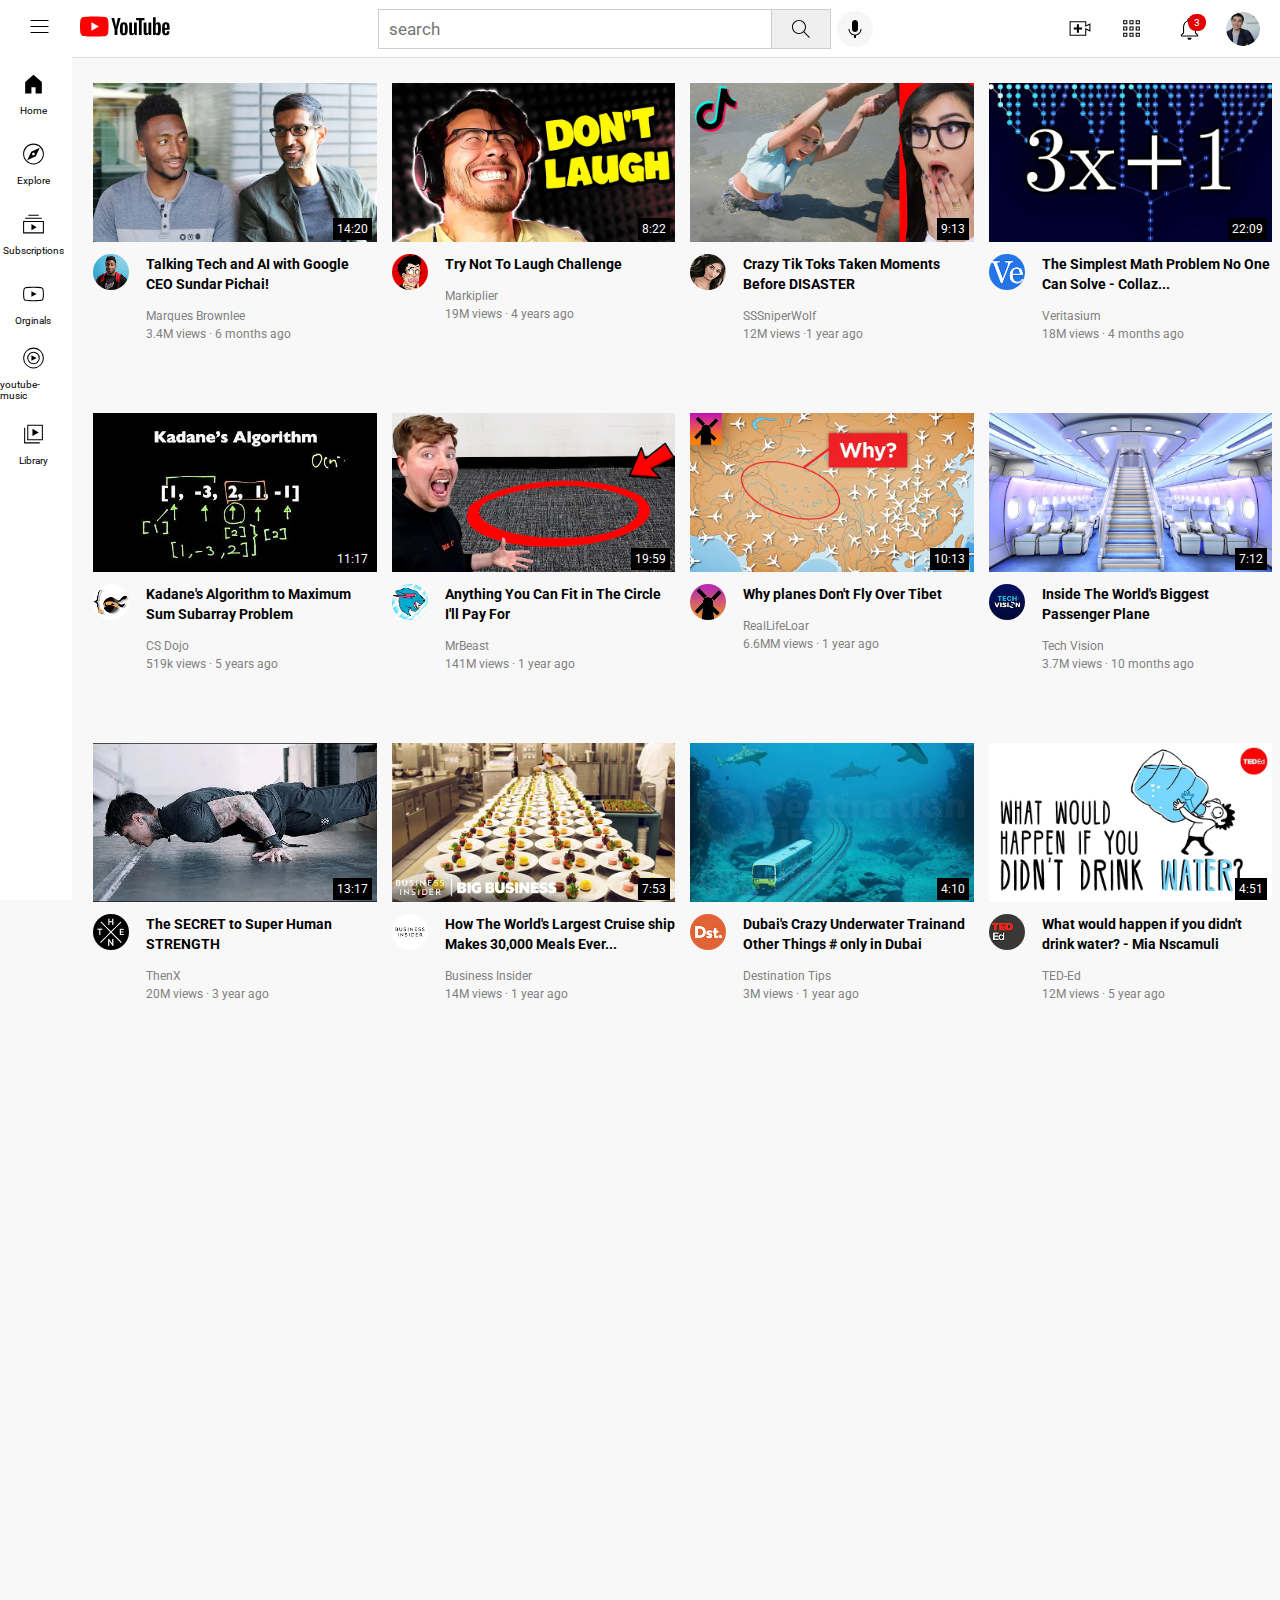
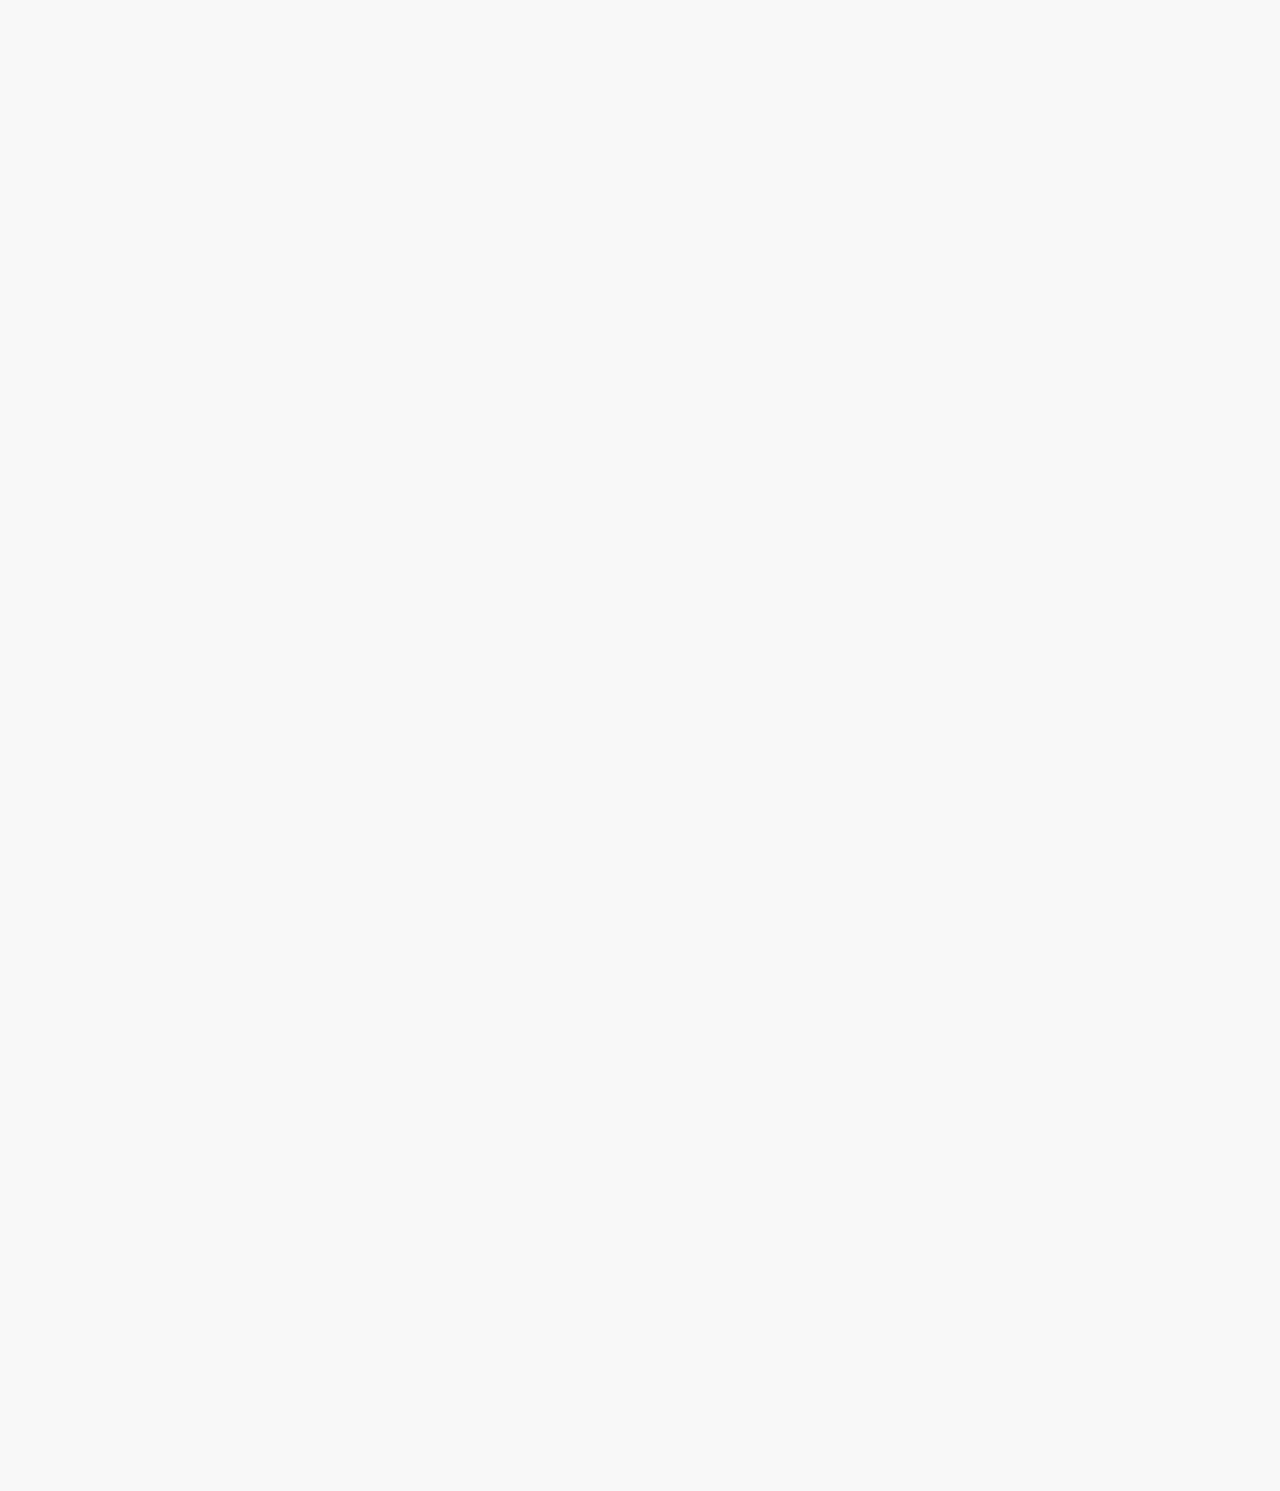
<file: index.html>
<!DOCTYPE html>
<html>
    <head>
        <title>youtube clone</title>
        <link rel="preconnect" href="https://fonts.googleapis.com">
        <link rel="preconnect" href="https://fonts.gstatic.com" crossorigin>
        <link href="https://fonts.googleapis.com/css2?family=Roboto:ital,wght@0,100;0,300;0,400;0,500;0,700;0,900;1,100;1,300;1,400;1,500;1,700;1,900&display=swap" rel="stylesheet">
        <link rel="stylesheet" href="styles/styles.css">
        <link rel="stylesheet" href="styles/header.css">
        <link rel="stylesheet" href="styles/general.css">
        <link rel="stylesheet" href="styles/sidebar.css">
    </head>
    <body class="body">
      <div class="header">
        <div class="logo">
            <img class="hamburger-menu" src="icons/hamburger-menu.svg">
            <img class="youtube-logo" src="icons/youtube-logo.svg">
        </div>
        <div class="search">
            <input class="search-bar" type="text" placeholder="search">
            <button class="search-button">
                <img  class="search-icon"src="icons/search.svg">
                <div class="tooltip">Search</div>
            </button>
            <button class="voice-search-button">
                <img class="voice-search-icon" src="icons/voice-search-icon.svg">
                <div class="tooltip">Search with your voice</div>
            </button>
        </div>
        <div class="flexbox1">
            <div class="upload">
           <img class="upload-icon" src="icons/upload.svg">
           <div class="tooltip">Create</div>
           </div>
           <div class="youtube">
           <img class="apps-icon" src="icons/youtube-apps.svg">
           <div class="tooltip">Youtube apps</div>
           </div>
           <div class="notifications">
           <div class="notifications-icon-div">
           <img class="notifications-icon" src="icons/notifications.svg">
           <div class="notifications-number">3</div>
           <div class="tooltip">Notifications</div>
           </div>
           </div>
           <img class="channal-profile" src="profiles/my-channel.jpeg">
        </div>
      </div>
      <div class="sidebar">
        <div class="sidebar-setup">
            <img src="icons/home.svg">
            <p class="text">Home</p>
        </div>
        <div class="sidebar-setup">
            <img src="icons/explore.svg">
            <p class="text">Explore</p>
        </div>
        <div class="sidebar-setup">
            <img src="icons/subscriptions.svg">
            <p class="text">Subscriptions</p>
        </div>
        <div class="sidebar-setup">
            <img src="icons/originals.svg">
            <p class="text">Orginals</p>
        </div>
        <div class="sidebar-setup">
            <img src="icons/youtube-music.svg">
            <p class="text">youtube-music</p>
        </div>
        <div class="sidebar-setup">
            <img src="icons/library.svg">
            <p class="text">Library</p>
        </div>
      </div>
      <div class="page">
       <div class="box">
        <div class="relative">
            <a href="https://www.youtube.com/watch?v=n2RNcPRtAiY">
                <img  class="video-thumbnail" src="pictures/thumbnail-1.webp">
            </a>
            <div class="timestamp">14:20</div>
        </div>
        <div class="video-info">
            <div>
                <img class="profile-picture" src="profiles/channel-1.jpeg">
            </div>
            <div class="title-div">
                <div class="video-title"> 
                    <a class="tag" href="https://www.youtube.com/watch?v=n2RNcPRtAiY">
                        <p>Talking Tech and AI with Google CEO Sundar Pichai!</p>
                    </a>
                </div>
                <div class="video-author">
                    <p>Marques Brownlee</p>
                </div>
                <div class="video-stats">
                    <p>3.4M views &#183; 6 months ago</p>
                </div>
            </div>
        </div>
      </div>
      <div class="box">
        <div class="relative">
            <a href="https://www.youtube.com/watch?v=mP0RAo9SKZk"> 
                <img  class="video-thumbnail" src="pictures/thumbnail-2.webp">
            </a>
            <div class="timestamp">8:22</div>
        </div>
        <div class="video-info">
            <div>
                <img class="profile-picture" src="profiles/channel-2.jpeg">
            </div>
            <div>
                <div class="video-title">
                    <a class="tag" href="https://www.youtube.com/watch?v=mP0RAo9SKZk"> 
                    <p>Try Not To Laugh Challenge</p>
                    </a>
                </div>
                <div class="video-author">
                    <p>Markiplier</p>
                </div>
                <div class="video-stats">
                    <p>19M views &#183; 4 years ago</p>
                </div>
            </div>
        </div>
      </div>
      <div class="box">
        <div class="relative">
            <a href="https://www.youtube.com/watch?v=FgjPQQeTh1w">
                <img  class="video-thumbnail" src="pictures/thumbnail-3.webp">
            </a>
            <div class="timestamp">9:13</div>
        </div>
        <div class="video-info">
            <div>
                <img class="profile-picture" src="profiles/channel-3.jpeg">
            </div>
            <div>
                <div class="video-title">
                    <a class="tag" href="https://www.youtube.com/watch?v=FgjPQQeTh1w">
                    <p>Crazy Tik Toks Taken Moments Before DISASTER</p>
                    </a>
                </div>
                <div class="video-author">
                    <p>SSSniperWolf</p>
                </div>
                <div class="video-stats">
                    <p>12M views &#183;1 year ago</p>
                </div>
            </div>
        </div>
      </div>
      <div class="box">
        <div class="relative">
            <a href="https://www.youtube.com/watch?v=094y1Z2wpJg">
                <img  class="video-thumbnail" src="pictures/thumbnail-4.webp">
            </a>
            <div class="timestamp">22:09</div>
        </div>
        <div class="video-info">
            <div>
                <img class="profile-picture" src="profiles/channel-4.jpeg">
            </div>
            <div>
                <div class="video-title">
                    <a class="tag" href="https://www.youtube.com/watch?v=094y1Z2wpJg">
                    <p>The Simplest Math Problem No One Can Solve - Collaz...</p>
                    </a>
                </div>
                <div class="video-author">
                    <p>Veritasium</p>
                </div>
                <div class="video-stats">
                    <p>18M views &#183; 4 months ago</p>
                </div>
            </div>
        </div>
      </div>
      <div class="box">
        <div class="relative">
            <a href="https://www.youtube.com/watch?v=86CQq3pKSUw">
                <img  class="video-thumbnail" src="pictures/thumbnail-5.webp">
            </a>
            <div class="timestamp">11:17</div>
        </div>
        <div class="video-info">
            <div>
                <img class="profile-picture" src="profiles/channel-5.jpeg">
            </div>
            <div>
                <div class="video-title">
                    <a class="tag" href="https://www.youtube.com/watch?v=86CQq3pKSUw">
                    <p>Kadane's Algorithm to Maximum Sum Subarray Problem</p>
                    </a>
                </div>
                <div class="video-author">
                    <p>CS Dojo</p>
                </div>
                <div class="video-stats">
                    <p>519k views &#183; 5 years ago</p>
                </div>
            </div>
        </div>
      </div>
      <div class="box">
        <div class="relative">
            <a href="https://www.youtube.com/watch?v=yXWw0_UfSFg">
                <img  class="video-thumbnail" src="pictures/thumbnail-6.webp">
            </a>
            <div class="timestamp">19:59</div>
        </div>
        <div class="video-info">
            <div>
                <img class="profile-picture" src="profiles/channel-6.jpeg">
            </div>
            <div>
                <div class="video-title">
                    <a class="tag" href="https://www.youtube.com/watch?v=yXWw0_UfSFg">
                    <p>Anything You Can Fit in The Circle I'll Pay For</p>
                    </a>
                </div>
                <div class="video-author">
                    <p>MrBeast</p>
                </div>
                <div class="video-stats">
                    <p>141M views &#183; 1 year ago</p>
                </div>
            </div>
        </div>
      </div>
      <div class="box">
        <div class="relative">
            <a href="https://www.youtube.com/watch?v=fNVa1qMbF9Y">
                <img  class="video-thumbnail" src="pictures/thumbnail-7.webp">
            </a>
            <div class="timestamp">10:13</div>
        </div>
        <div class="video-info">
            <div>
                <img class="profile-picture" src="profiles/channel-7.jpeg">
            </div>
            <div>
                <div class="video-title">
                    <a class="tag" href="https://www.youtube.com/watch?v=fNVa1qMbF9Y">
                    <p>Why planes Don't Fly Over Tibet</p>
                    </a>
                </div>
                <div class="video-author">
                    <p>RealLifeLoar</p>
                </div>
                <div class="video-stats">
                    <p>6.6MM views &#183; 1 year ago</p>
                </div>
            </div>
        </div>
      </div>
      <div class="box">
        <div class="relative">
            <a href="https://www.youtube.com/watch?v=lFm4EM1juls">
                <img  class="video-thumbnail" src="pictures/thumbnail-8.webp">
            </a>
            <div class="timestamp">7:12</div>
        </div>
        <div class="video-info">
            <div>
                <img class="profile-picture" src="profiles/channel-8.jpeg">
            </div>
            <div>
                <div class="video-title">
                    <a class="tag" href="https://www.youtube.com/watch?v=lFm4EM1juls">
                    <p>Inside The World's Biggest Passenger Plane</p>
                    </a>
                </div>
                <div class="video-author">
                    <p>Tech Vision</p>
                </div>
                <div class="video-stats">
                    <p>3.7M views &#183; 10 months ago</p>
                </div>
            </div>
        </div>
      </div>
      <div class="box">
        <div class="relative">
            <a href="https://www.youtube.com/watch?v=ixmxOlcrlUc">
                <img  class="video-thumbnail" src="pictures/thumbnail-9.webp">
            </a>
            <div class="timestamp">13:17</div>
        </div>
        <div class="video-info">
            <div>
                <img class="profile-picture" src="profiles/channel-9.jpeg">
            </div>
            <div>
                <div class="video-title">
                    <a class="tag" href="https://www.youtube.com/watch?v=ixmxOlcrlUc">
                    <p>The SECRET to Super Human STRENGTH</p>
                    </a>
                </div>
                <div class="video-author">
                    <p>ThenX</p>
                </div>
                <div class="video-stats">
                    <p>20M views &#183; 3 year ago</p>
                </div>
            </div>
        </div>
      </div>
      <div class="box">
        <div class="relative">
            <a href="https://www.youtube.com/watch?v=R2vXbFp5C9o">
                <img  class="video-thumbnail" src="pictures/thumbnail-10.webp">
            </a>
            <div class="timestamp">7:53</div>
        </div>
        <div class="video-info">
            <div>
                <img class="profile-picture" src="profiles/channel-10.jpeg">
            </div>
            <div>
                <div class="video-title">
                    <a class="tag" href="https://www.youtube.com/watch?v=R2vXbFp5C9o">
                    <p>How The World's Largest Cruise ship Makes 30,000 Meals Ever... </p>
                    </a>
                </div>
                <div class="video-author">
                    <p>Business Insider</p>
                </div>
                <div class="video-stats">
                    <p>14M views &#183; 1 year ago</p>
                </div>
            </div>
        </div>
      </div>
      <div class="box">
        <div class="relative">
            <a href="https://www.youtube.com/watch?v=0nZuYyXET3s">
                <img  class="video-thumbnail" src="pictures/thumbnail-11.webp">
            </a>
            <div class="timestamp">4:10</div>
        </div>
        <div class="video-info">
            <div>
                <img class="profile-picture" src="profiles/channel-11.jpeg">
            </div>
            <div>
                <div class="video-title">
                    <a class="tag" href="https://www.youtube.com/watch?v=0nZuYyXET3s">
                    <p>Dubai's Crazy Underwater Trainand Other Things # only in Dubai</p>
                    </a>
                </div>
                <div class="video-author">
                    <p>Destination Tips</p>
                </div>
                <div class="video-stats">
                    <p>3M views &#183; 1 year ago</p>
                </div>
            </div>
        </div>
      </div>
      <div class="box">
        <div class="relative">
            <a href="https://www.youtube.com/watch?v=9iMGFqMmUFs">
                <img  class="video-thumbnail" src="pictures/thumbnail-12.webp">
            </a>
            <div class="timestamp">4:51</div>
        </div>
        <div class="video-info">
            <div>
                <img class="profile-picture" src="profiles/channel-12.jpeg">
            </div>
            <div>
                <div class="video-title">
                    <a class="tag" href="https://www.youtube.com/watch?v=9iMGFqMmUFs">
                    <p>What would happen if you didn't drink water? - Mia Nscamuli</p>
                    </a>
                </div>
                <div class="video-author">
                    <p>TED-Ed</p>
                </div>
                <div class="video-stats">
                    <p>12M views &#183; 5 year ago</p>
                </div>
            </div>
        </div>
      </div>
      </div>
    </body>
</html>
</file>
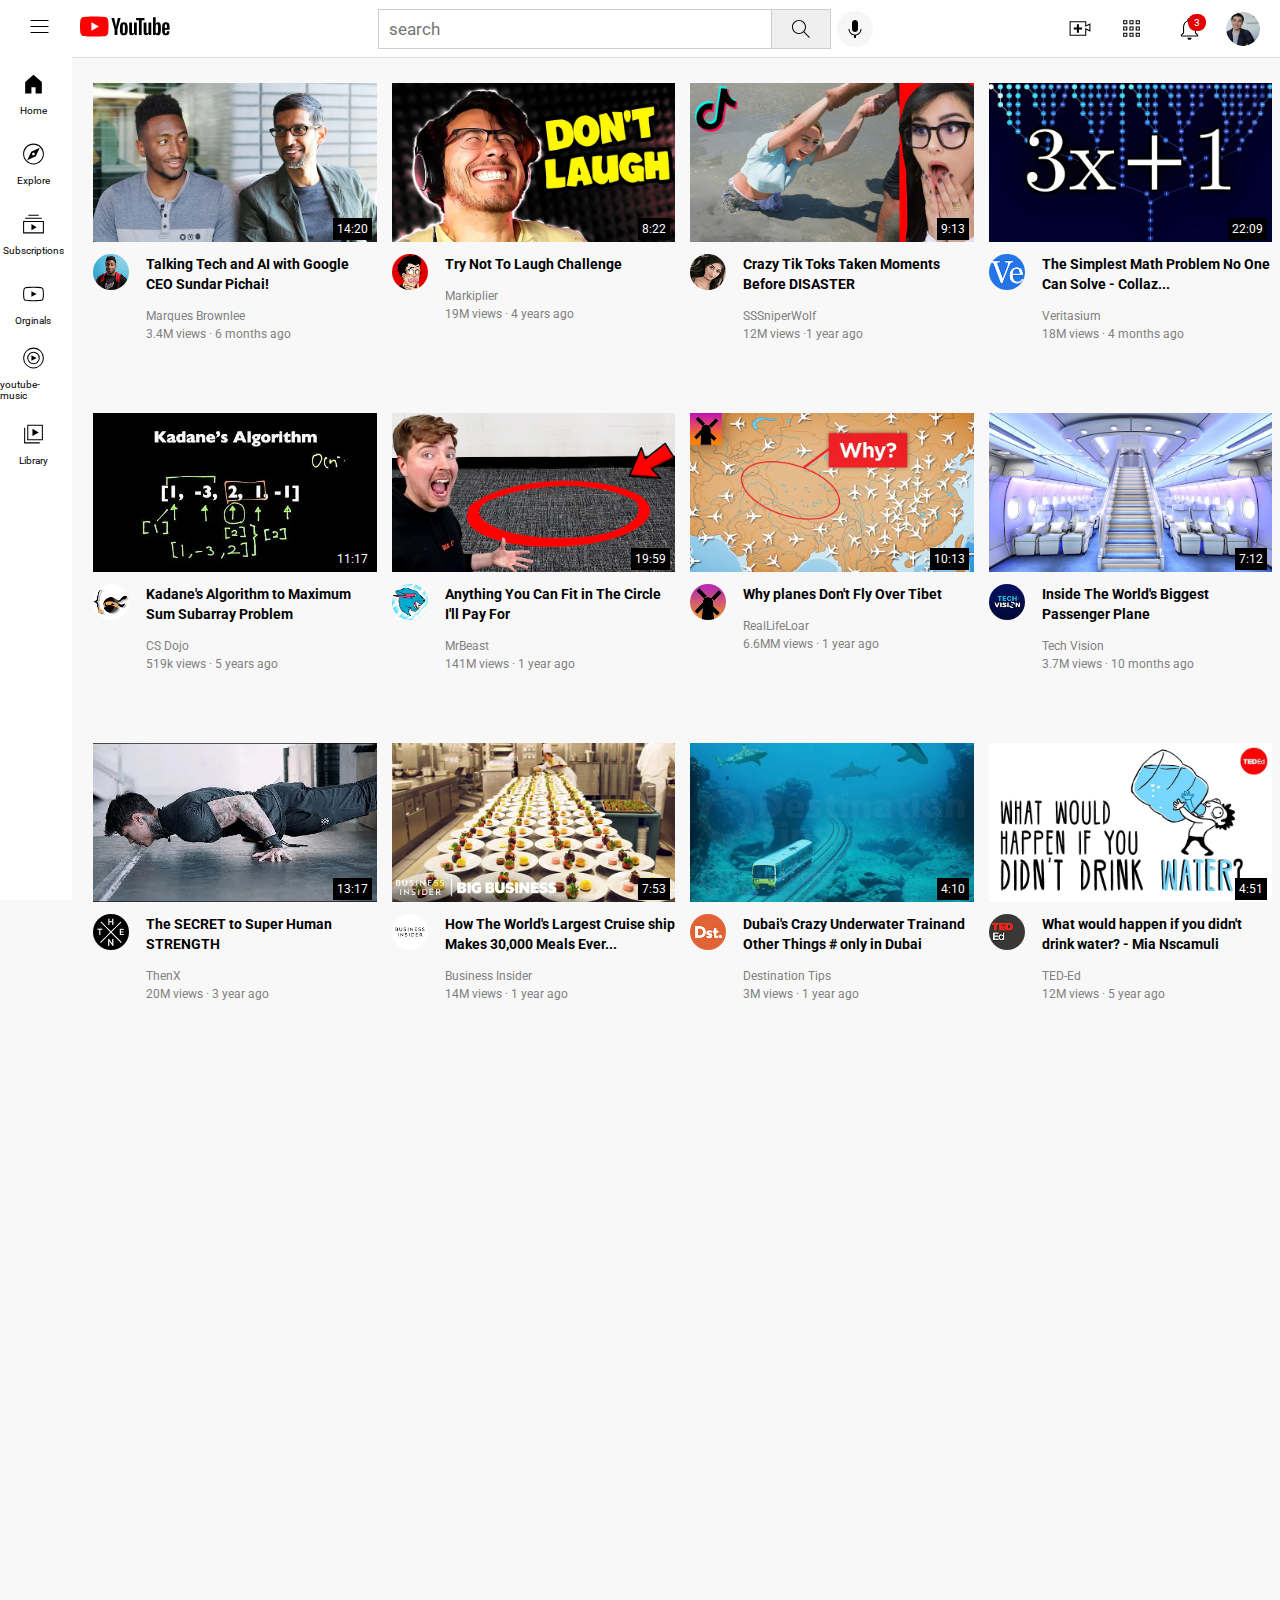
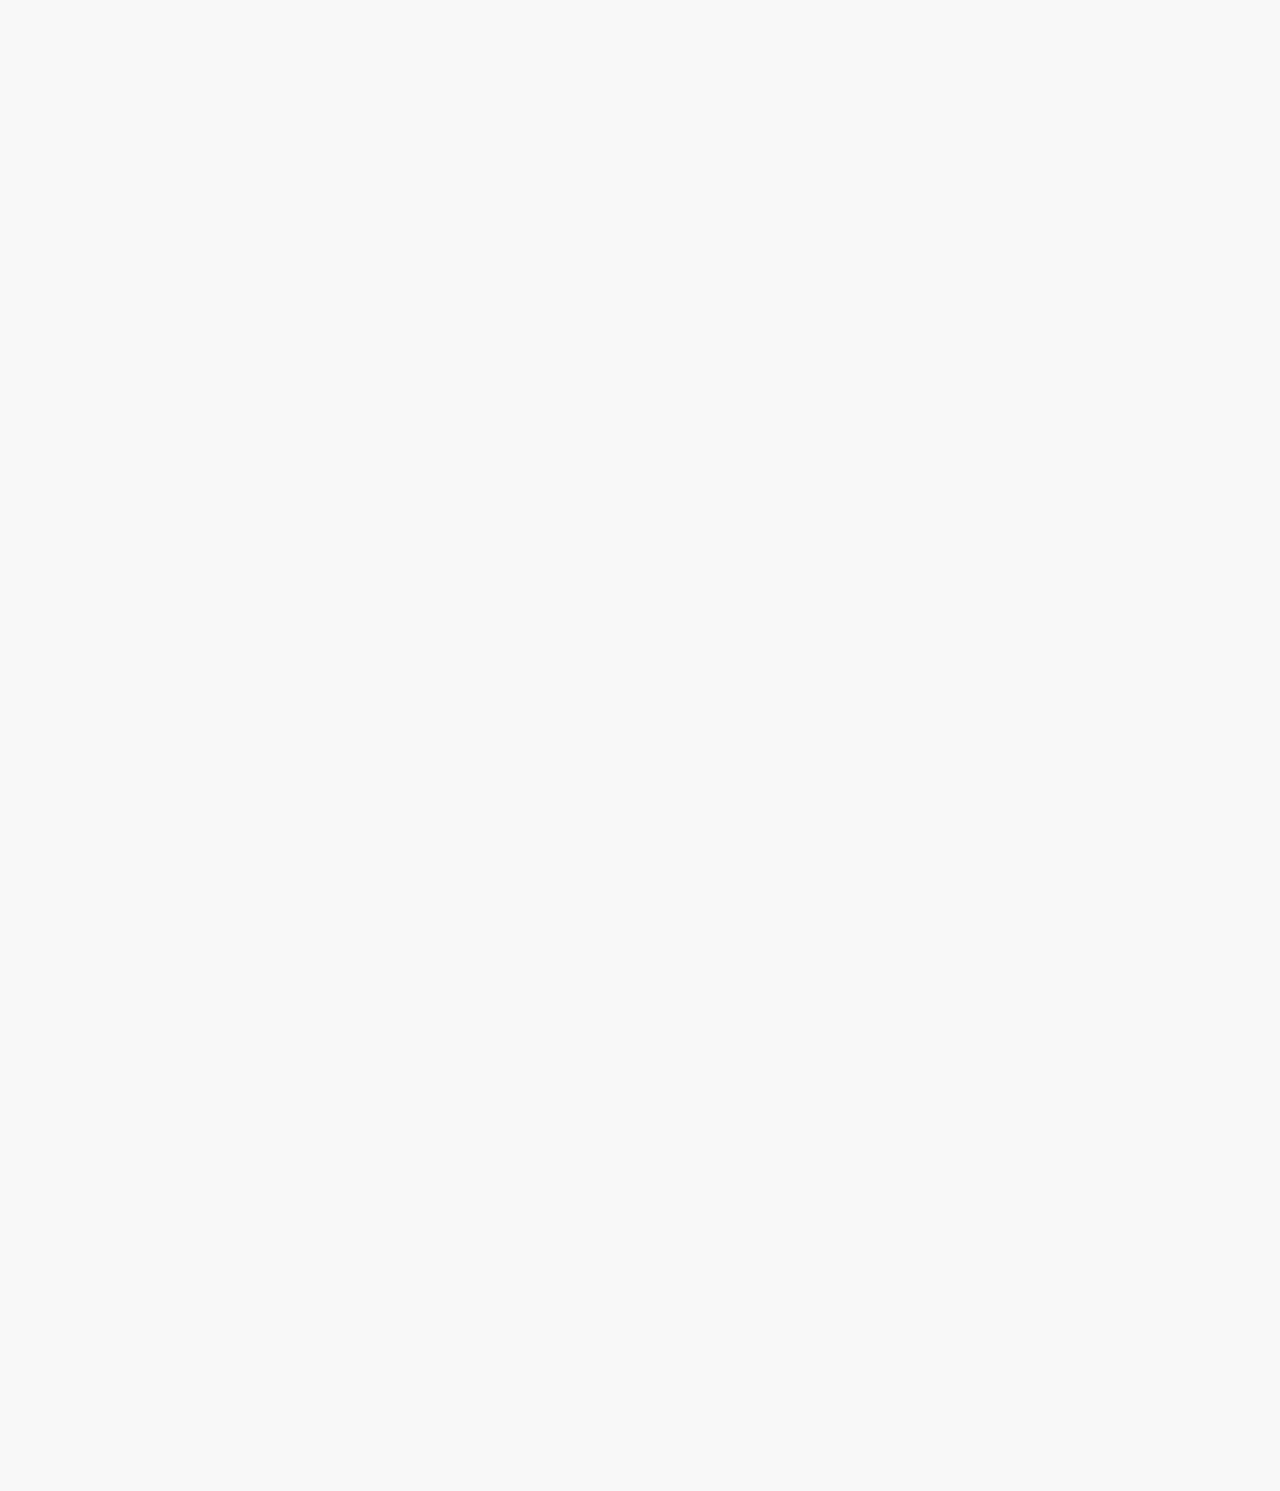
<file: youtube.html>
<!DOCTYPE html>
<html>
    <head>
        <title>youtube clone</title>
        <link rel="preconnect" href="https://fonts.googleapis.com">
<link rel="preconnect" href="https://fonts.gstatic.com" crossorigin>
<link href="https://fonts.googleapis.com/css2?family=Roboto:ital,wght@0,100;0,300;0,400;0,500;0,700;0,900;1,100;1,300;1,400;1,500;1,700;1,900&display=swap" rel="stylesheet">
        <link rel="stylesheet" href="styles/styles.css">
        <link rel="stylesheet" href="styles/header.css">
        <link rel="stylesheet" href="styles/general.css">
        <link rel="stylesheet" href="styles/sidebar.css">
    </head>
    <body class="body">
      <div class="header">
        <div class="logo">
            <img class="hamburger-menu" src="icons/hamburger-menu.svg">
            <img class="youtube-logo" src="icons/youtube-logo.svg">
        </div>
        <div class="search">
            <input class="search-bar" type="text" placeholder="search">
            <button class="search-button">
                <img  class="search-icon"src="icons/search.svg">
                <div class="tooltip">Search</div>
            </button>
            <button class="voice-search-button">
                <img class="voice-search-icon" src="icons/voice-search-icon.svg">
                <div class="tooltip">Search with your voice</div>
            </button>
        </div>
        <div class="flexbox1">
            <div class="upload">
           <img class="upload-icon" src="icons/upload.svg">
           <div class="tooltip">Create</div>
           </div>
           <div class="youtube">
           <img class="apps-icon" src="icons/youtube-apps.svg">
           <div class="tooltip">Youtube apps</div>
           </div>
           <div class="notifications">
           <div class="notifications-icon-div">
           <img class="notifications-icon" src="icons/notifications.svg">
           <div class="notifications-number">3</div>
           <div class="tooltip">Notifications</div>
           </div>
           </div>
           <img class="channal-profile" src="profiles/my-channel.jpeg">
        </div>
      </div>
      <div class="sidebar">
        <div class="sidebar-setup">
            <img src="icons/home.svg">
            <p class="text">Home</p>
        </div>
        <div class="sidebar-setup">
            <img src="icons/explore.svg">
            <p class="text">Explore</p>
        </div>
        <div class="sidebar-setup">
            <img src="icons/subscriptions.svg">
            <p class="text">Subscriptions</p>
        </div>
        <div class="sidebar-setup">
            <img src="icons/originals.svg">
            <p class="text">Orginals</p>
        </div>
        <div class="sidebar-setup">
            <img src="icons/youtube-music.svg">
            <p class="text">youtube-music</p>
        </div>
        <div class="sidebar-setup">
            <img src="icons/library.svg">
            <p class="text">Library</p>
        </div>
      </div>
      <div class="page">
       <div class="box">
        <div class="relative">
            <a href="https://www.youtube.com/watch?v=n2RNcPRtAiY">
                <img  class="video-thumbnail" src="pictures/thumbnail-1.webp">
            </a>
            <div class="timestamp">14:20</div>
        </div>
        <div class="video-info">
            <div>
                <img class="profile-picture" src="profiles/channel-1.jpeg">
            </div>
            <div class="title-div">
                <div class="video-title"> 
                        <p>Talking Tech and AI with Google CEO Sundar Pichai!</p>
                </div>
                <div class="video-author">
                    <p>Marques Brownlee</p>
                </div>
                <div class="video-stats">
                    <p>3.4M views &#183; 6 months ago</p>
                </div>
            </div>
        </div>
      </div>
      <div class="box">
        <div class="relative">
            <a href="https://www.youtube.com/watch?v=mP0RAo9SKZk"> 
                <img  class="video-thumbnail" src="pictures/thumbnail-2.webp">
            </a>
            <div class="timestamp">8:22</div>
        </div>
        <div class="video-info">
            <div>
                <img class="profile-picture" src="profiles/channel-2.jpeg">
            </div>
            <div>
                <div class="video-title">
                    <p>Try Not To Laugh Challenge</p>
                </div>
                <div class="video-author">
                    <p>Markiplier</p>
                </div>
                <div class="video-stats">
                    <p>19M views &#183; 4 years ago</p>
                </div>
            </div>
        </div>
      </div>
      <div class="box">
        <div class="relative">
            <a href="https://www.youtube.com/watch?v=FgjPQQeTh1w">
                <img  class="video-thumbnail" src="pictures/thumbnail-3.webp">
            </a>
            <div class="timestamp">9:13</div>
        </div>
        <div class="video-info">
            <div>
                <img class="profile-picture" src="profiles/channel-3.jpeg">
            </div>
            <div>
                <div class="video-title">
                    <p>Crazy Tik Toks Taken Moments Before DISASTER</p>
                </div>
                <div class="video-author">
                    <p>SSSniperWolf</p>
                </div>
                <div class="video-stats">
                    <p>12M views &#183;1 year ago</p>
                </div>
            </div>
        </div>
      </div>
      <div class="box">
        <div class="relative">
            <a href="https://www.youtube.com/watch?v=094y1Z2wpJg">
                <img  class="video-thumbnail" src="pictures/thumbnail-4.webp">
            </a>
            <div class="timestamp">22:09</div>
        </div>
        <div class="video-info">
            <div>
                <img class="profile-picture" src="profiles/channel-4.jpeg">
            </div>
            <div>
                <div class="video-title">
                    <p>The Simplest Math Problem No One Can Solve - Collaz...</p>
                </div>
                <div class="video-author">
                    <p>Veritasium</p>
                </div>
                <div class="video-stats">
                    <p>18M views &#183; 4 months ago</p>
                </div>
            </div>
        </div>
      </div>
      <div class="box">
        <div class="relative">
            <a href="https://www.youtube.com/watch?v=86CQq3pKSUw">
                <img  class="video-thumbnail" src="pictures/thumbnail-5.webp">
            </a>
            <div class="timestamp">11:17</div>
        </div>
        <div class="video-info">
            <div>
                <img class="profile-picture" src="profiles/channel-5.jpeg">
            </div>
            <div>
                <div class="video-title">
                    <p>Kadane's Algorithm to Maximum Sum Subarray Problem</p>
                </div>
                <div class="video-author">
                    <p>CS Dojo</p>
                </div>
                <div class="video-stats">
                    <p>519k views &#183; 5 years ago</p>
                </div>
            </div>
        </div>
      </div>
      <div class="box">
        <div class="relative">
            <a href="https://www.youtube.com/watch?v=yXWw0_UfSFg">
                <img  class="video-thumbnail" src="pictures/thumbnail-6.webp">
            </a>
            <div class="timestamp">19:59</div>
        </div>
        <div class="video-info">
            <div>
                <img class="profile-picture" src="profiles/channel-6.jpeg">
            </div>
            <div>
                <div class="video-title">
                    <p>Anything You Can Fit in The Circle I'll Pay For</p>
                </div>
                <div class="video-author">
                    <p>MrBeast</p>
                </div>
                <div class="video-stats">
                    <p>141M views &#183; 1 year ago</p>
                </div>
            </div>
        </div>
      </div>
      <div class="box">
        <div class="relative">
            <a href="https://www.youtube.com/watch?v=fNVa1qMbF9Y">
                <img  class="video-thumbnail" src="pictures/thumbnail-7.webp">
            </a>
            <div class="timestamp">10:13</div>
        </div>
        <div class="video-info">
            <div>
                <img class="profile-picture" src="profiles/channel-7.jpeg">
            </div>
            <div>
                <div class="video-title">
                    <p>Why planes Don't Fly Over Tibet</p>
                </div>
                <div class="video-author">
                    <p>RealLifeLoar</p>
                </div>
                <div class="video-stats">
                    <p>6.6MM views &#183; 1 year ago</p>
                </div>
            </div>
        </div>
      </div>
      <div class="box">
        <div class="relative">
            <a href="https://www.youtube.com/watch?v=lFm4EM1juls">
                <img  class="video-thumbnail" src="pictures/thumbnail-8.webp">
            </a>
            <div class="timestamp">7:12</div>
        </div>
        <div class="video-info">
            <div>
                <img class="profile-picture" src="profiles/channel-8.jpeg">
            </div>
            <div>
                <div class="video-title">
                    <p>Inside The World's Biggest Passenger Plane</p>
                </div>
                <div class="video-author">
                    <p>Tech Vision</p>
                </div>
                <div class="video-stats">
                    <p>3.7M views &#183; 10 months ago</p>
                </div>
            </div>
        </div>
      </div>
      <div class="box">
        <div class="relative">
            <a href="https://www.youtube.com/watch?v=ixmxOlcrlUc">
                <img  class="video-thumbnail" src="pictures/thumbnail-9.webp">
            </a>
            <div class="timestamp">13:17</div>
        </div>
        <div class="video-info">
            <div>
                <img class="profile-picture" src="profiles/channel-9.jpeg">
            </div>
            <div>
                <div class="video-title">
                    <p>The SECRET to Super Human STRENGTH</p>
                </div>
                <div class="video-author">
                    <p>ThenX</p>
                </div>
                <div class="video-stats">
                    <p>20M views &#183; 3 year ago</p>
                </div>
            </div>
        </div>
      </div>
      <div class="box">
        <div class="relative">
            <a href="https://www.youtube.com/watch?v=R2vXbFp5C9o">
                <img  class="video-thumbnail" src="pictures/thumbnail-10.webp">
            </a>
            <div class="timestamp">7:53</div>
        </div>
        <div class="video-info">
            <div>
                <img class="profile-picture" src="profiles/channel-10.jpeg">
            </div>
            <div>
                <div class="video-title">
                    <p>How The World's Largest Cruise ship Makes 30,000 Meals Ever... </p>
                </div>
                <div class="video-author">
                    <p>Business Insider</p>
                </div>
                <div class="video-stats">
                    <p>14M views &#183; 1 year ago</p>
                </div>
            </div>
        </div>
      </div>
      <div class="box">
        <div class="relative">
            <a href="https://www.youtube.com/watch?v=0nZuYyXET3s">
                <img  class="video-thumbnail" src="pictures/thumbnail-11.webp">
            </a>
            <div class="timestamp">4:10</div>
        </div>
        <div class="video-info">
            <div>
                <img class="profile-picture" src="profiles/channel-11.jpeg">
            </div>
            <div>
                <div class="video-title">
                    <p>Dubai's Crazy Underwater Trainand Other Things # only in Dubai</p>
                </div>
                <div class="video-author">
                    <p>Destination Tips</p>
                </div>
                <div class="video-stats">
                    <p>3M views &#183; 1 year ago</p>
                </div>
            </div>
        </div>
      </div>
      <div class="box">
        <div class="relative">
            <a href="https://www.youtube.com/watch?v=9iMGFqMmUFs">
                <img  class="video-thumbnail" src="pictures/thumbnail-12.webp">
            </a>
            <div class="timestamp">4:51</div>
        </div>
        <div class="video-info">
            <div>
                <img class="profile-picture" src="profiles/channel-12.jpeg">
            </div>
            <div>
                <div class="video-title">
                    <p>What would happen if you didn't drink water? - Mia Nscamuli</p>
                </div>
                <div class="video-author">
                    <p>TED-Ed</p>
                </div>
                <div class="video-stats">
                    <p>12M views &#183; 5 year ago</p>
                </div>
            </div>
        </div>
      </div>
      </div>
    </body>
</html>
</file>
<file: styles/styles.css>
.page{
    display:grid;
    grid-template-columns:1fr 1fr 1fr;
    column-gap:15px;
    row-gap:30px;
}
a{
  text-decoration: none;
  color:black;
}
@media (max-width:750px){
  .page{
    grid-template-columns: 1fr 1fr;
  }   
}
@media (max-width:751px) and (min-width:999px){
    .page{
      grid-template-columns: 1fr 1fr 1fr;
    }   
  }
@media (min-width:1000px){
    .page{
      grid-template-columns: 1fr 1fr 1fr 1fr;
    }   
  }
.box{
    height:300px;
}
.relative{
    position:relative;
}
.timestamp{
    position:absolute;
    background-color: black;
    color:white;
    bottom:6px;
    right:5px;
    font-size:12px;
    font-family:Roboto,arial;
    padding:4px 4px 4px 4px;
}
.video-thumbnail{
   width: 100%;
   display:inline-block;
}
.video-info{
    display:grid;
    grid-template-columns:40px 1fr;
}
.title-div{
    display:inline-block;
}
.profile-picture{
    width:36px;
    height:36px;
    border:none;
    border-radius:18px;
    margin-top:8px;
}
p{
    font-family:Roboto,arial;
    margin-top:0px;
    margin-bottom:0px;
}
.video-title{
    display:inline-block;
    font-weight:bold;
    font-size:14px;
    line-height:20px;
    margin:8px 0px 15px 13px;
}
.video-author{
    color:gray;
    font-size:12px;
    margin-left:13px;
    margin-bottom:4px;
}
.video-stats{
    font-size:12px;
    color:gray;
    margin-left:13px;
}
</file>
<file: styles/header.css>
.header{
    position:fixed;
    background-color:white;
    border-bottom:1px solid rgb(221, 221, 221);
    top:0;
    left:0;
    right:0;
    display:flex;
    flex-direction:row;
    height:57px;
    flex:1;
    z-index:100;
}
.logo{
    display:flex;
    align-items:center;
    width:170px;
    margin-right:30px;
    flex-shrink:0;
}
.hamburger-menu{
    width:40px;
    height:24px;
    margin-left:20px;
    margin-right:10px;
    margin-bottom:3px;
}
.youtube-logo{
    width:90px;
    height:65px;
    margin-left:11px;
    margin-bottom:5px;
}
.search{
    display:flex;
    align-items:center;
    justify-content:center;
    flex:1;
    margin-left:20px;
}
.search-bar{
    flex:1;
    height:36px;
    padding-left:10px;
    font-size:17px;
    font-family:roboto,arial;
    font-weight:medium;;
    border-width:1px;
    border-color:rgb(206, 206, 206);
    border-style:solid;
    box-shadow:0 0 0.5 black;
    width:0px;
    max-width:380px;
}
.search-button{
    display:flex; 
    align-items:center;
    justify-content:center;
    position:relative;
    width:60px;
    height:40px;
    background-color:rgb(240, 239, 239);
    padding: 3px 12px 3px 12px;
    border-width:1px;
    border-color:rgb(206, 206, 206);
    border-style:solid;
    margin-left:-1px;
}
.search-button .tooltip,
.voice-search-button .tooltip,
.upload .tooltip,
.youtube .tooltip,
.notifications .tooltip{
   position:absolute;
   background-color: gray;
   color:white;
   padding:8px 8px 8px 8px;
   font-size:12px;
   font-family:Roboto,arial;
   bottom:-43px;
   opacity:0;
   transition:opacity 0.15s;
   pointer-events:none;
   white-space: nowrap;
}
.search-button:hover .tooltip,
.voice-search-button:hover .tooltip,
.upload:hover .tooltip,
.youtube:hover .tooltip,
.notifications:hover .tooltip{
    opacity:1;
}
.search-icon{
    width:24px;
    height:24px;
}
.voice-search-button{
    display:flex; 
    align-items:center;
    justify-content:center;
    position:relative;
    width:36px;
    height:36px;
    border:none;
    border-radius:20px;
    background-color:rgb(247, 246, 246);
    margin-left:6px;
}
.flexbox1{
    display:flex;
    flex-direction:row;
    width:200px;
    margin-left:30px;
    flex-shrink:0px;
    justify-content: space-between;
    align-items:center;
    margin-right:20px;
}
.upload{
    position:relative;
}
.upload-icon{
    display:flex; 
    align-items:center;
    justify-content:center;
    height:25px;
    width:40px;
}
.youtube{
    position:relative;
}
.apps-icon{
    display:flex; 
    align-items:center;
    justify-content:center;
    height:25px;
    width:45px;
}
.notifications{
    position:relative;
}
.notifications-icon{
    display:flex; 
    align-items:center;
    justify-content:center;
    height:26px;
    width:55px;
}
.notifications-icon-div{
    position:relative;
}
.notifications-number{
    font-family:Roboto,arial;
    position:absolute;
    background-color: rgb(226, 0, 0);
    color:white;
    font-size:10px;
    padding:3px 6px 3px 6px;
    border:none;
    border-radius:8px;
    top:-2px;
    right:11px;
}
.channal-profile{
    height:34px;
    width:34px;
    border-radius: 17px;
}
</file>
<file: styles/general.css>
.body{
    height:3000px;
    padding-top:75px;
    padding-left:85px;
    background-color:rgb(248, 248, 248);
}
</file>
<file: styles/sidebar.css>
.sidebar{
    background-color:white;
    position:fixed;
    top:57px;
    bottom:0px;
    left:0px;
    width:72px;
    z-index:200;
}
.sidebar-setup{
    display:flex;
    flex-direction:column;
    width:66px;
    height:70px;
    justify-content:center;
    align-items:center;
}
.sidebar-setup:hover{
    background-color:rgb(214, 214, 214);
}
.sidebar-setup img{
    
    width:25px;
    height:30px;
}
.text{
    font-size:10px;
    margin-top:6px;
}
</file>
